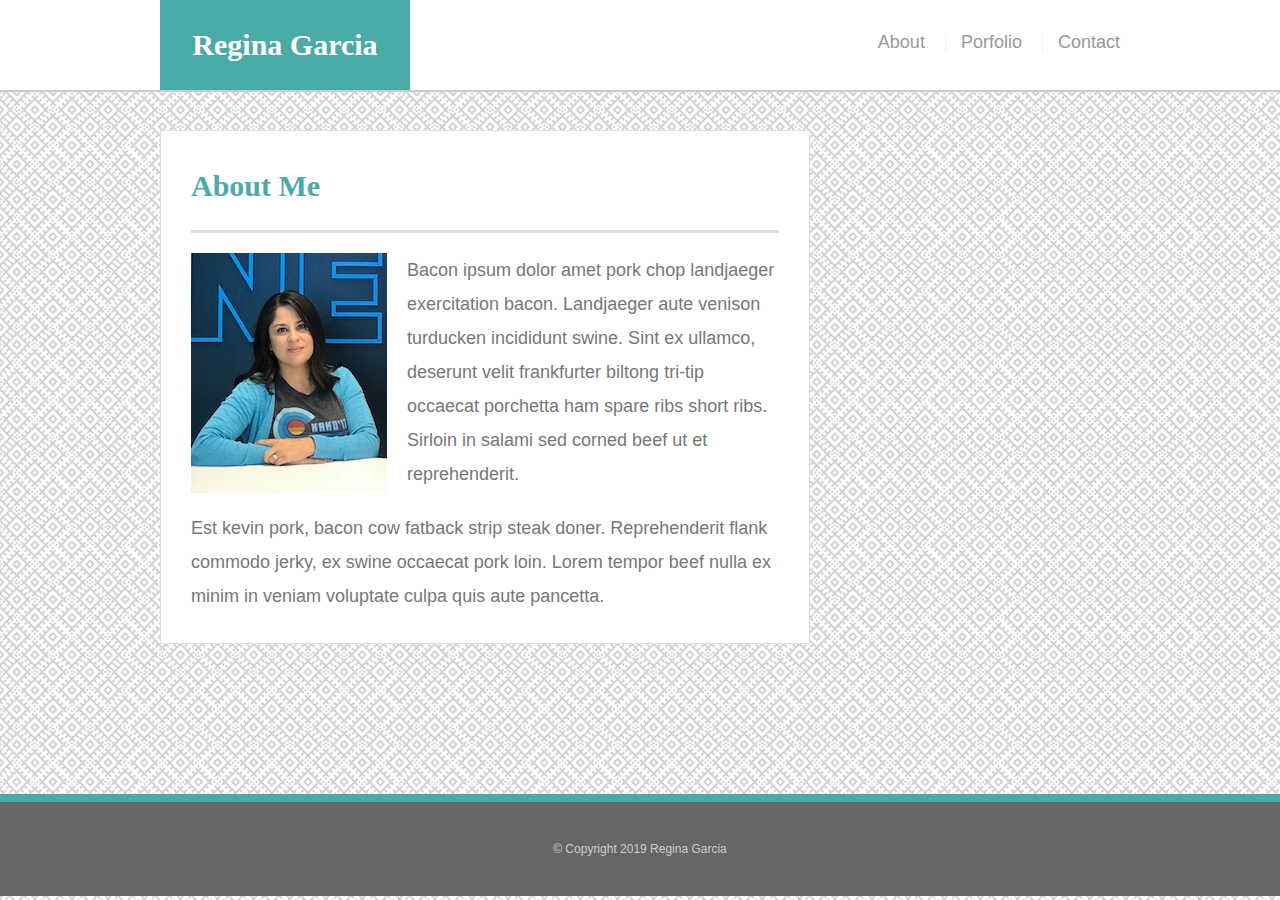
<file: index.html>
<!DOCTYPE html>
<html lang="en">
<head>
    <meta name="viewport" content="width=device-width, initial-scale=1.0">
    <title>Regina Garcia</title>
    <link rel="stylesheet" href="./assets/css/reset.css">
    <link rel="stylesheet" href="./assets/css/style.css">
</head>
<body>
    <header id="masthead">
        <div class="container">
            <a href="index.html" id="logo">Regina Garcia</a>
            <nav>
                <a href="index.html">About</a>
                <a href="portfolio.html">Porfolio</a>
                <a href="contact.html">Contact</a>
            </nav>
        </div>
    </header>

    <div id="main-container" class="container">
        <section class="main-container">
            <h1>About Me</h1>

            <img src="assets/images/IMG_4786.jpg" alt="my picture" Align="left" margin="20px" style="margin-right: 20px;">

            <p>Bacon ipsum dolor amet pork chop landjaeger exercitation bacon. 
                Landjaeger aute venison turducken incididunt swine. 
                Sint ex ullamco, deserunt velit frankfurter biltong tri-tip occaecat porchetta ham spare ribs short ribs. 
                Sirloin in salami sed corned beef ut et reprehenderit. 
            </p>

            <p>
                Est kevin pork, bacon cow fatback strip steak doner. 
                Reprehenderit flank commodo jerky, ex swine occaecat pork loin. 
                Lorem tempor beef nulla ex minim in veniam voluptate culpa quis aute pancetta. 
            </p>
        </section>
    </div>

    <footer>
        <div class="container">
            &copy; Copyright 2019 Regina Garcia
        </div>
    </footer>
</body>
</html>
</file>
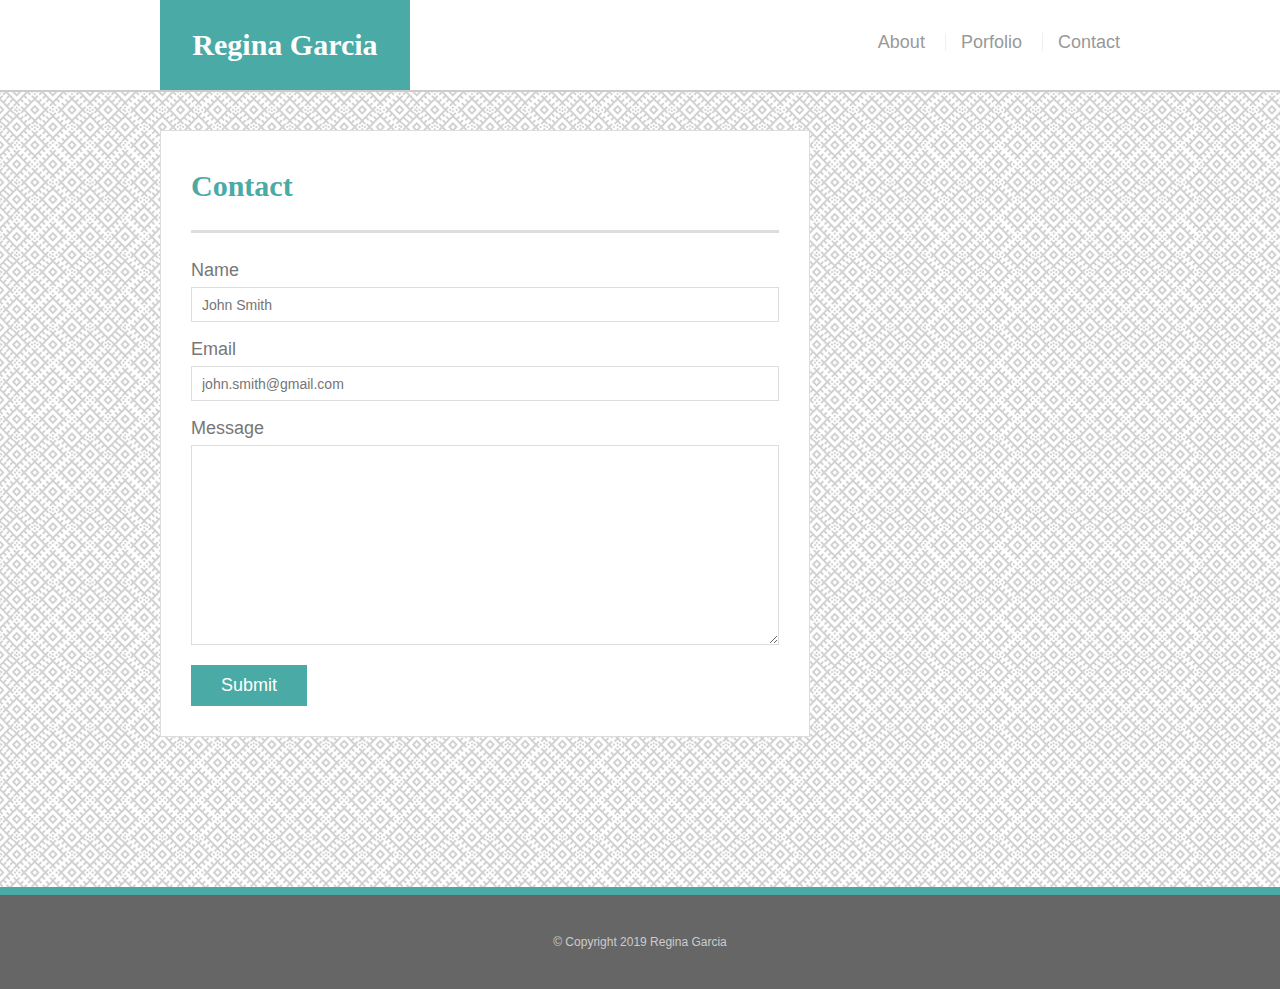
<file: contact.html>
<!DOCTYPE html>
<html lang="en">
<head>
    <meta name="viewport" content="width=device-width">
    <title>Regina Garcia - Contact</title>
    <link rel="stylesheet" type="text/css" 
    href="assets/css/reset.css">
    <link rel="stylesheet" type="text/css" 
    href="assets/css/style.css">
</head>
<body>
    <header id="masthead">
        <div class="container">
            <a href="index.html" id="logo">Regina Garcia</a>
            <nav>
                <a href="index.html">About</a>
                <a href="portfolio.html">Porfolio</a>
                <a href="contact.html">Contact</a>
            </nav>
        </div>
    </header>

    <div id="main-container" class="container">
        <section class="main-container">
            <h1>Contact</h1>

            <form id="contact-form">
                <ul>
                    <li>
                        <label for="name">Name</label>
                        <input type="text" name="name" id="
                        name" placeholder="John Smith"
                        required="required">
                    </li>
                    <li>
                        <label for="email">Email</label>
                        <input type="text" name="email" id="
                        email" placeholder="john.smith@gmail.com"
                        required="required">
                    </li>
                    <li>
                        <label for="message">Message</label>
                        <textarea id="message" name="message"
                        required="required"></textarea>
                    </li>
                </ul>
                <input type="submit" name="submit">
            </form>

        </section>
    </div>

    <footer>
        <div class="container">
            &copy; Copyright 2019 Regina Garcia
        </div>
    </footer>
</body>
</html>
</file>
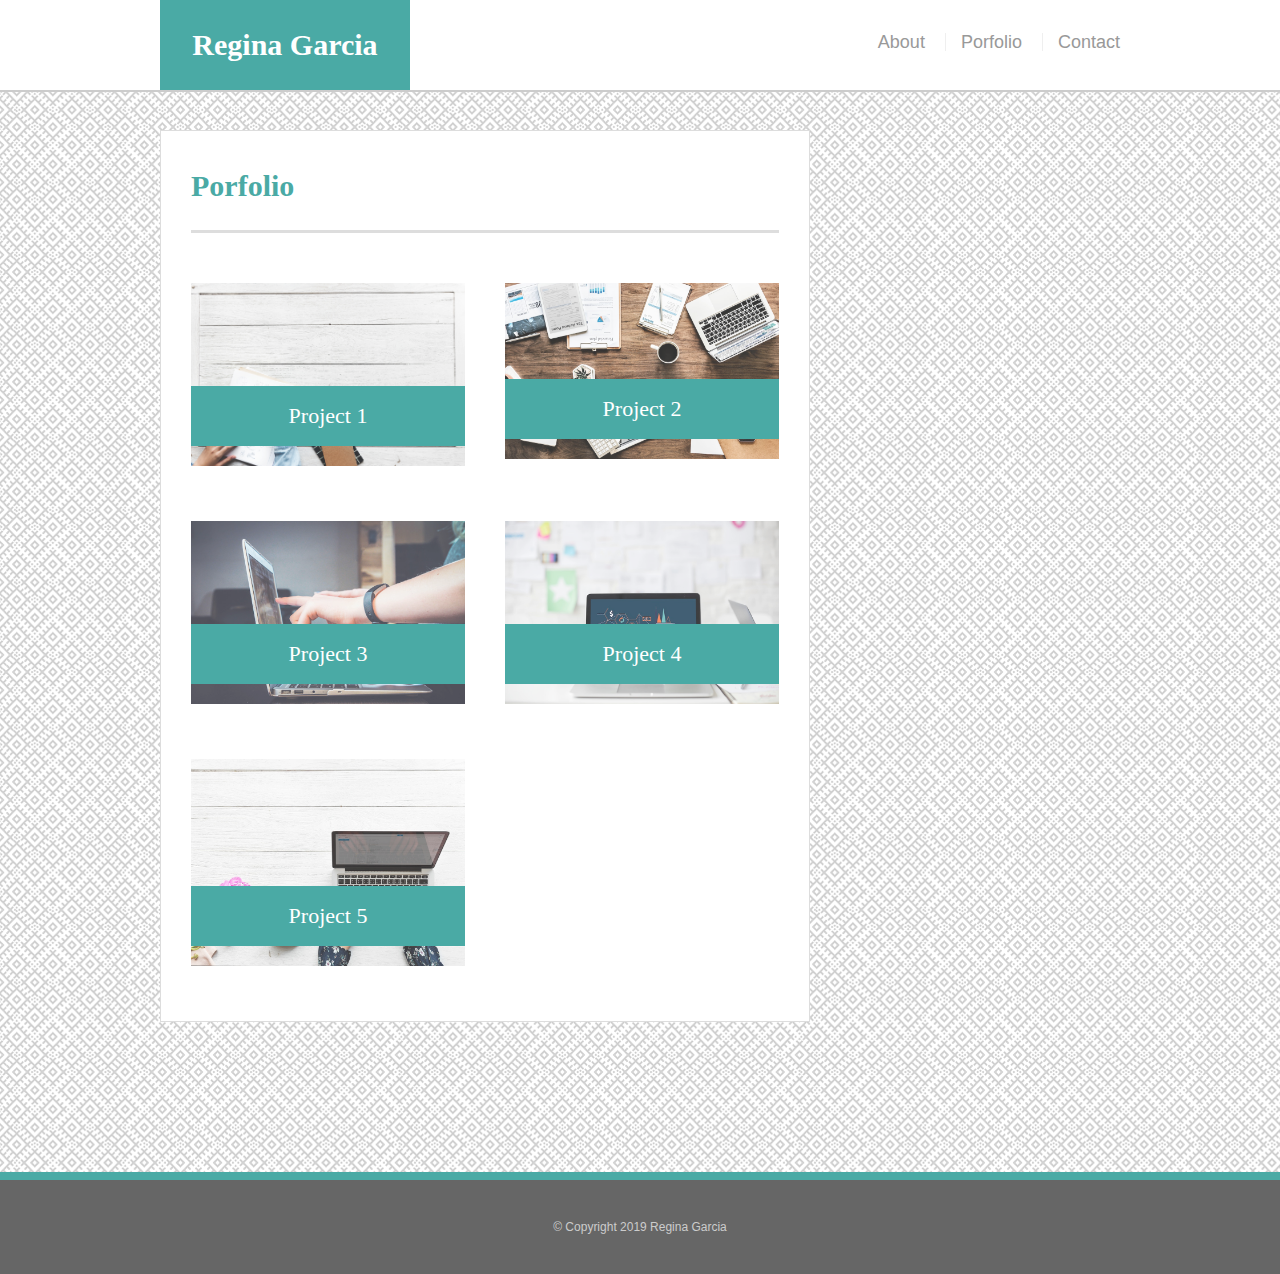
<file: portfolio.html>
<!DOCTYPE html>
<html lang="en">
<head>
    <meta name="viewport" content="width=device-width">
    <title>Regina Garcia - Portfolio</title>
    <link rel="stylesheet" type="text/css" 
    href="assets/css/reset.css">
    <link rel="stylesheet" type="text/css" 
    href="assets/css/style.css">
</head>
<body>
    <header id="masthead">
        <div class="container">
            <a href="index.html" id="logo">Regina Garcia</a>
            <nav>
                <a href="index.html">About</a>
                <a href="portfolio.html">Porfolio</a>
                <a href="contact.html">Contact</a>
            </nav>
        </div>
    </header>

    <div id="main-container" class="container">
        <section class="main-container">
            <h1>Porfolio</h1>

            <div class="work">
                <img src="assets/images/rawpixel-577482-unsplash.jpg" class="auth-image" 
                alt="Project1">
                <h3>Project 1</h3>
            </div>

            <div class="work">
                <img src="assets/images/rawpixel-550994-unsplash.jpg" class="auth-image" 
                alt="Project2">
                <h3>Project 2</h3>
            </div>

            <div class="work">
                <img src="assets/images/john-schnobrich-520022-unsplash.jpg" class="auth-image" 
                alt="Project3">
                <h3>Project 3</h3>
            </div>

            <div class="work">
                <img src="assets/images/rawpixel-579231-unsplash.jpg" class="auth-image" 
                alt="Project4">
                <h3>Project 4</h3>
            </div>

            <div class="work">
                <img src="assets/images/rawpixel-600782-unsplash.jpg" class="auth-image" 
                alt="Project5">
                <h3>Project 5</h3>
            </div>

        </section>
    </div>

    <footer>
        <div class="container">
            &copy; Copyright 2019 Regina Garcia
        </div>
    </footer>
</body>
</html>
</file>
<file: assets/css/style.css>
* {
    box-sizing: border-box;
}

body {
    font-size: 18px;
    line-height: 34px;
    font-family: 'Arial', 'Helvetica Neue', Arial, Helvetica, 
    sans-serif;
    color: #777;
    background: url("../images/circuit.png");
}

.container {
    width: 100%;
    max-width: 960px;
    margin: 0 auto;
    clear: both;
}

h1, h2, h3, p {
    margin-bottom: 20px;
}

p:last-child {
    margin-bottom: 0;
}

h1, h2, h3 {
    font-family: 'Georgia', Georgia, 'Times New Roman', Times, serif;
    font-weight: 700;
    color: #4aaaa5;
}

h1 {
    font-size: 30px;
    line-height: 49px;
    border-bottom: 3px solid #ddd;
    padding-bottom: 20px;
}

h2, h3 {
    font-size: 22px;
}

/*header*/

#masthead {
    background: #fff;
    margin: 0 0 30px;
    z-index: 99;
    color: #fff;
    overflow: auto;
    border-bottom: 2px solid #ccc;
    position: fixed;
    width: 100%;
}

#logo {
    width: 250px;
    height: 90px;
    background: #4aaaa5;
    float: left;
    font-family: Georgia, 'Times New Roman', Times, serif;
    text-align: center;
    line-height: 90px;
    color: #fff;
    font-weight: 700;
    font-size: 30px;
    text-decoration: none;
}

nav {
    float: right;
    margin-top: 25px;
}

nav a {
    color: #999;
    text-decoration: none;
    margin-left: 15px;
    display: inline-block;
    border-left: 1px solid #efefef;
    padding-left: 15px;
    line-height: 18px;
}

nav a:first-child {
    border-left: 0 none;
}

/*main*/
#main-container {
    padding-top: 130px;
}

.main-container {
    background: #fff;
    padding: 30px;
    margin: 0 0 150px 0;
    width: 100%;
    max-width: 650px;
    float: left;
    border: 1px solid #ddd;
    
}

.auth-image {
    width: 200px;
    height: auto;
    margin-top: 10px;
    float: left;
    margin-right: 25px;
}

/*footer*/

footer {
    background: #666;
    color: #fff;
    padding: 30px 0;
    clear: both;
    border-top: 8px solid #4aaaa5;
    color: #ccc;
    font-size: 12px;
    text-align: center;
}

/*portfolio*/
.work {
    width: 274px;
    overflow: auto;
    position: relative;
    float: left;
    margin: 20px 0 25px;
}

.work:nth-child(even) {
    margin-right: 40px;
}

.work img {
    width: 100%;
    border: 0 none;
    opacity: .8;
}

.work h3 {
    border-bottom: 0;
    background: #4aaaa5;
    color: #fff;
    text-align: center;
    position: absolute;
    bottom: 20px;
    padding:15px;
    width:100%;
    line-height: 30px;
    margin-bottom: 0;
    font-weight: 300;
}


/*contact*/
#contact-form ul {
    margin-bottom: 20px;    
}

#contact-form li {
    margin-bottom: 10px;
}

label,
input[type=text],
input[type=email],
textarea {
    display: block;
    width: 100%;
}

input[type=text],
input[type=email],
textarea {
    height: 35px;
    border: 1px solid #ddd;
    padding: 0 10px;
    font-size: 14px;
}

textarea {
    height: 200px;
}

input[type=submit] {
    background: #4aaaa5;
    border: 0 none;
    color: #fff;
    font-size: 18px;
    padding: 10px 30px;
    cursor: pointer;    
}

/* MEDIA QUERIES */

/* Small Screens*/
@media screen and (max-width: 640px) {
    main, body, .nav, .bio, container, .auth-image, .main-container img
    {
        width: 100%;
    }

    footer
    {
        position: static;
        width: 100%;
        bottom: 0;
    }

    #masthead, #logo, nav
    {
        position: static;
        width: 100%;
        text-align: center;
    }

    #main-container
    {
        padding: 0px;
        width: 90%;
    }
}

/* Medium Screens*/ 
@media screen and (min-width: 641px) and (max-width: 768px) {
    main, body, .nav, .bio, .container, #main-container, .main-container, footer
     {
        width: 100%;
    }

    footer
    {
        position: static;
        bottom: 0;
    }

    #logo
    {
        margin-left: 20px;
    }

    nav
    {
        margin-right: 20px;
    }

    .main-container
    {
        margin-left: 50px;
        margin-bottom: 200px;
    }
}

/* Large Screens*/
@media screen and (min-width:769px) and (max-width: 980px) {
    main, body, .nav, .bio, container
    {
        width: 100%;
    }

    footer
    {
        position: fixed;
        width: 100%;
        bottom: 0;
    }

    #logo, .main-container
    {
        margin-left: 25px;
    }
}
</file>
